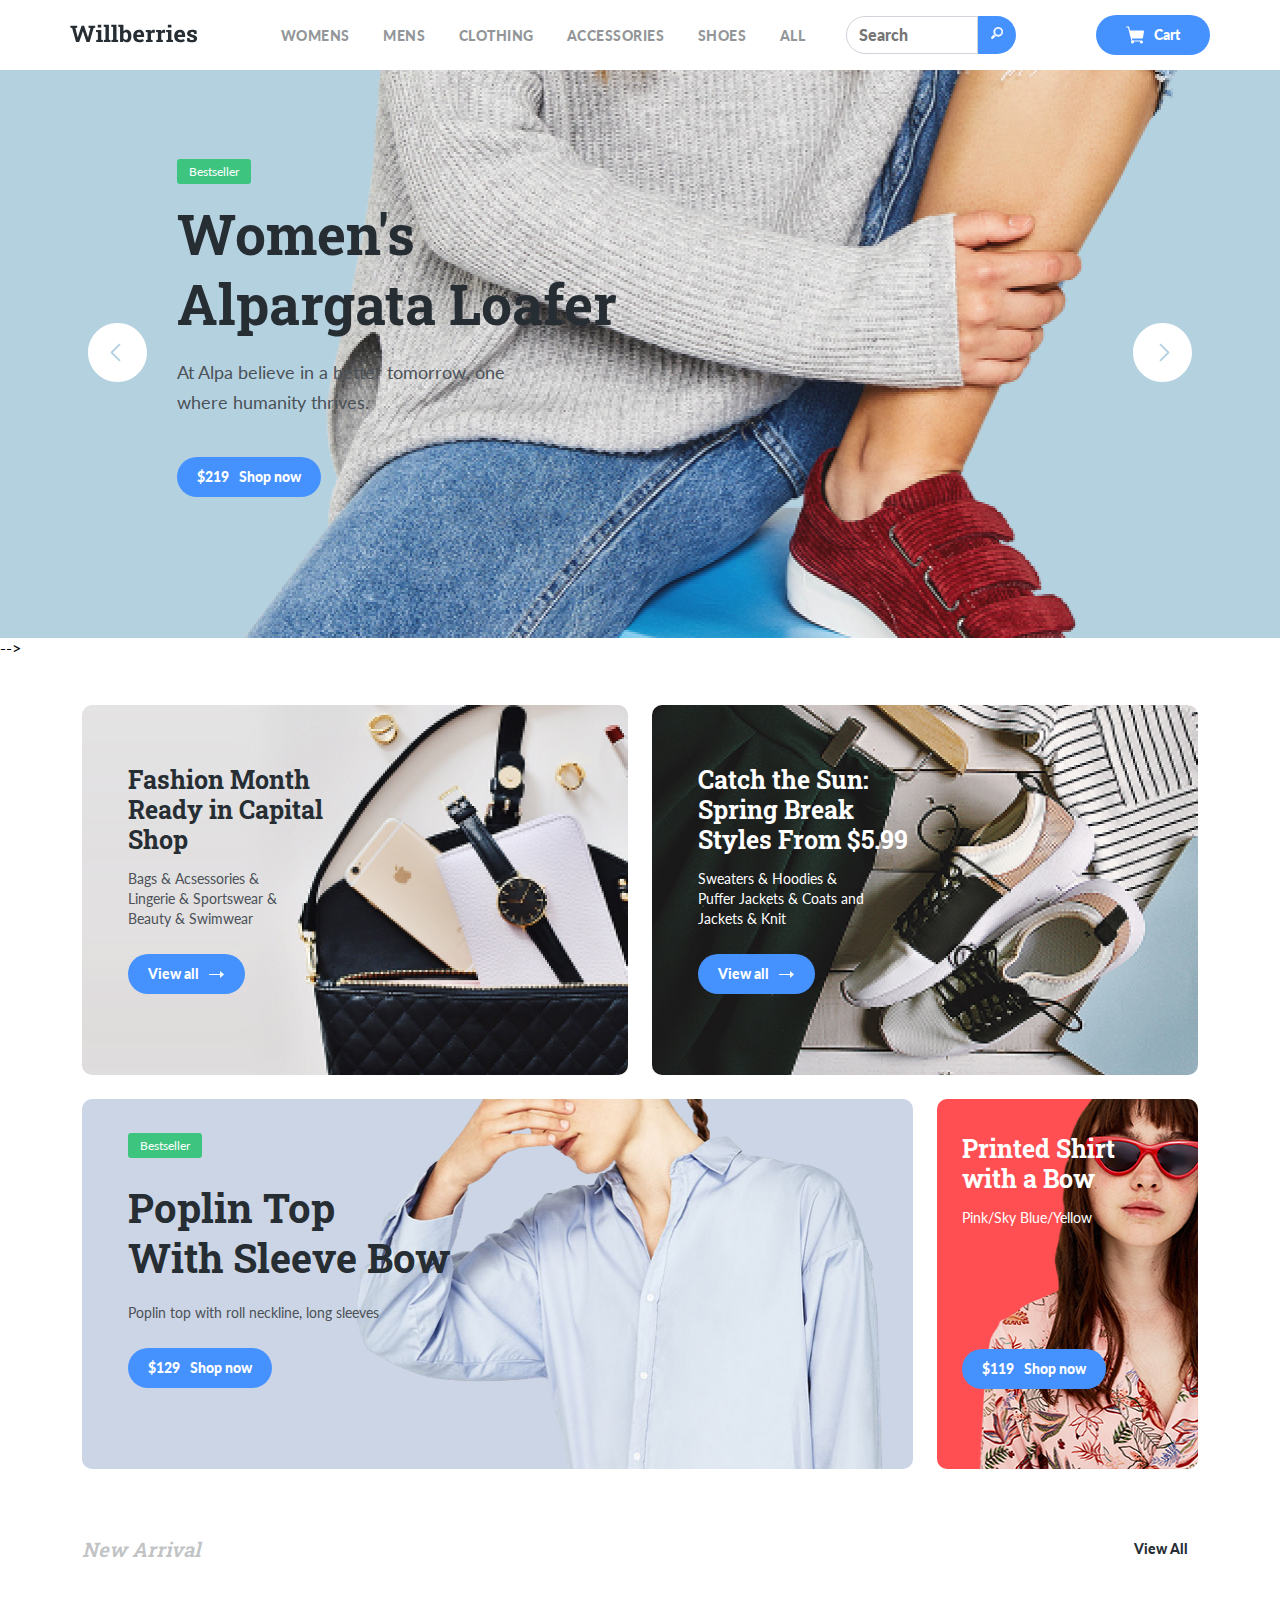
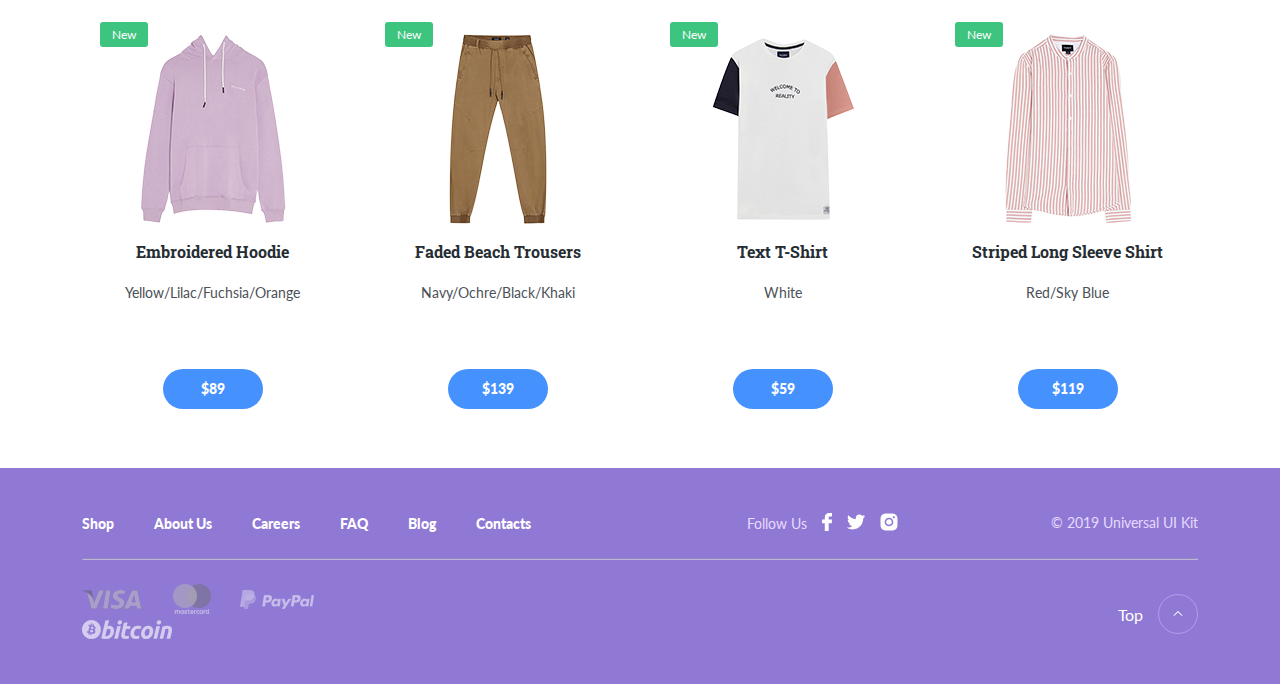
<file: index.html>
<!DOCTYPE html>
<html lang="en">

<head>
	<meta charset="UTF-8">
	<meta name="viewport" content="width=device-width, initial-scale=1.0">
	<title>Willberries</title>
	<link rel="preconnect" href="https://fonts.gstatic.com">
	<link rel="apple-touch-icon" sizes="180x180" href="favicon/apple-touch-icon.png">
	<link rel="icon" type="image/png" sizes="32x32" href="favicon/favicon-32x32.png">
	<link rel="icon" type="image/png" sizes="16x16" href="favicon/favicon-16x16.png">
	<link rel="mask-icon" href="favicon/safari-pinned-tab.svg" color="#5bbad5">
	<meta name="msapplication-TileColor" content="#da532c">
	<meta name="theme-color" content="#ffffff">
	<link href="https://fonts.googleapis.com/css2?family=Lato:wght@400;900&display=swap" rel="stylesheet">
	<link href="https://fonts.googleapis.com/css2?family=Roboto+Slab:wght@700&display=swap" rel="stylesheet">
	<link rel="stylesheet" href="css/bootstrap-grid.min.css">
	<link rel="stylesheet" href="css/swiper-bundle.min.css" />
	<link rel="stylesheet" href="css/style.css">
	<script src="js/swiper-bundle.min.js" defer></script>
	<script src="js/swiper.js" defer></script>
	<script src="js/cart.js" defer></script>
	<script src="js/search.js" defer></script>
	<script src="js/getGoods.js" defer></script>
	
</head>
<!-- class="show-goods" -->

<body id="body">
	<header class="container header px-4 px-md-0">
		<div class="row justify-content-between align-items-center">
			<div class="col-lg-2 col-6">
				<a href="index.html" class="logo-link">
					<img width="128" src="img/logo.svg" alt="logo: Willberries" class="logo-image">
				</a>
			</div>
			<div class="col-lg-6 d-none d-lg-block">
				<nav>
					<ul class="navigation d-flex justify-content-around">
						<li class="navigation-item">
							<a href="#" class="navigation-link" data-field="gender">Womens</a>
						</li>
						<li class="navigation-item">
							<a href="#" class="navigation-link" data-field="gender">Mens</a>
						</li>
						<li class="navigation-item">
							<a href="#" class="navigation-link" data-field="category">Clothing</a>
						</li>
						<li class="navigation-item">
							<a href="#" class="navigation-link" data-field="category">Accessories</a>
						</li>
						<li class="navigation-item">
							<a href="#" class="navigation-link" data-field="category">Shoes</a>
						</li>
						<li class="navigation-item">
							<a href="#" class="navigation-link">All</a>
						</li>

					</ul>
				</nav>
			</div>
			<div class="col-lg-2 d-none d-lg-block">
				<div class="form-control search-block">
					<input type="text" class="form-control" placeholder="Search" aria-label="Recipient's username"
						aria-describedby="button-addon2">
					<button class="btn btn-outline-secondary" type="button" id="button-addon2">
						<img src="img/search.png" alt="search">
					</button>
				</div>
			</div>
			<div class="col-lg-2 col-6 d-flex justify-content-end">
				<button class="button button-cart">
					<img class="button-icon" src="img/cart.svg" alt="icon: cart">
					<span class="button-text">Cart</span>
					<span class="button-text cart-count"></span>
				</button>
			</div>
		</div>
		<!-- /.row -->
	</header>
	<section class="slider swiper-container">
		<div class="swiper-wrapper">
			<section class="slide slide-1 swiper-slide">
				<div class="container">
					<div class="row">
						<div class="col-lg-4 col-10 offset-lg-1">
							<span class="label">Bestseller</span>
							<h2 class="slide-title">Women's Alpargata Loafer</h2>
							<p class="slide-description">At Alpa believe in a better tomorrow, one where humanity thrives.
							</p>
							<button class="button add-to-cart" data-id="003">
								<span class="button-price">$219</span>
								<span class="button-text">Shop now</span>
							</button>
						</div>
					</div>
				</div>
			</section>
			<section class="slide slide-2 swiper-slide">
				<div class="container">
					<div class="row">
						<div class="col-lg-4 col-10 offset-lg-1">
							<span class="label">New</span>
							<h2 class="slide-title">Basic jeans</h2>
							<p class="slide-description">Women’s basic jeans. Available in several colours. Free shipping to stores.</p>
							<button class="button add-to-cart" data-id="004">
								<span class="button-price">$119</span>
								<span class="button-text">Shop now</span>
							</button>
						</div>
					</div>
				</div>
			</section>
			<section class="slide slide-3 swiper-slide">
				<div class="container">
					<div class="row">
						<div class="col-lg-4 col-10 offset-lg-1">
							<span class="label">Bestseller</span>
							<h2 class="slide-title">Sweater Choker Neck</h2>
							<p class="slide-description">Women’s pearl basic knit sweater with a round neck. Available in
								several colours. Free shipping to stores.</p>
							<button class="button add-to-cart" data-id="005">
								<span class="button-price">$319</span>
								<span class="button-text">Shop now</span>
							</button>
						</div>
					</div>
				</div>
			</section>
		</div>
		<div class="slider-nav">
			<div class="container">
				<div class="row justify-content-between">
					<div class="col-1">
						<button class="slider-button slider-button-prev">
							<img src="img/arrow-prev.svg" alt="icon: arrow-prev">
						</button>
					</div>
					<div class="col-1">
						<button class="slider-button slider-button-next">
							<img src="img/arrow-next.svg" alt="icon: arrow-prev">
						</button>
					</div>
				</div>
			</div>
		</div>
	</section> -->
	<!-- /.slider -->
	<section class="special-offers container pt-5 pb-4">
		<div class="row mb-4">
			<div class="col-xl-6">
				<div class="card card-1 mb-4">
					<h3 class="card-title">Fashion Month Ready in Capital Shop</h3>
					<p class="card-text">Bags & Acsessories & Lingerie & Sportswear & Beauty & Swimwear</p>
					<button class="button">
						<span class="button-text">View all</span>
						<img src="img/arrow.svg" alt="icon: arrow" class="button-icon">
					</button>
				</div>
			</div>
			<div class="col-xl-6">
				<div class="card card-2 mb-4">
					<h3 class="card-title text-light">Catch the Sun: Spring Break Styles From $5.99</h3>
					<p class="card-text text-light">Sweaters & Hoodies & Puffer Jackets & Coats and Jackets & Knit</p>
					<button class="button">
						<span class="button-text">View all</span>
						<img src="img/arrow.svg" alt="icon: arrow" class="button-icon">
					</button>
				</div>
				<!-- /.card -->
			</div>
			<!-- /.col-6 -->
			<div class="col-xl-9 col-lg-6 mb-4">
				<div class="card card-3">
					<span class="label">Bestseller</span>
					<h3 class="card-title large">Poplin Top <br>With Sleeve Bow</h3>
					<p class="card-text large">Poplin top with roll neckline, long sleeves</p>
					<button class="button add-to-cart" data-id="002">
						<span class="button-price">$129</span>
						<span class="button-text">Shop now</span>
					</button>
				</div>
				<!-- /.card -->
			</div>
			<!-- /.col-9 -->
			<div class="col-xl-3 col-lg-6">
				<div class="card card-4">
					<h3 class="card-title text-light mw-160">Printed Shirt with a Bow</h3>
					<p class="card-text text-light">Pink/Sky Blue/Yellow</p>
					<button class="button add-to-cart button-four" data-id="009">
						<span class="button-price">$119</span>
						<span class="button-text">Shop now</span>
					</button>
				</div>
				<!-- /.card -->
			</div>
			<!-- /.col-3 -->
		</div>
		<!-- /.row -->
		<div class="row align-items-center mb-4">
			<div class="col-9">
				<h2 class="section-title">New Arrival</h2>
			</div>
			<!-- /.col-9 -->
			<div class="col-3 d-flex justify-content-end">
				<a href="#" class="more">View All</a>
			</div>
			<!-- /.col-3 -->
		</div>
		<!-- /.row -->
		<div class="short-goods row">
			<div class="col-lg-3 col-sm-6">
				<div class="goods-card">
					<span class="label">New</span>
					<!-- /.label --><img src="img/image-119.jpg" alt="image: Hoodie" class="goods-image">
					<h3 class="goods-title">Embroidered Hoodie</h3>
					<!-- /.goods-title -->
					<p class="goods-description">Yellow/Lilac/Fuchsia/Orange</p>
					<!-- /.goods-description -->
					<!-- /.goods-price -->
					<button class="button goods-card-btn add-to-cart" data-id="012">
						<span class="button-price">$89</span>
					</button>
				</div>
				<!-- /.goods-card -->
			</div>
			<!-- /.col-3 -->
			<div class="col-lg-3 col-sm-6">
				<div class="goods-card">
					<span class="label">New</span>
					<!-- /.label --><img src="img/image-120.jpg" alt="image: Faded Beach Trousers" class="goods-image">
					<h3 class="goods-title">Faded Beach Trousers</h3>
					<!-- /.goods-title -->
					<p class="goods-description">Navy/Ochre/Black/Khaki</p>
					<!-- /.goods-description -->
					<button class="button goods-card-btn add-to-cart" data-id="011">
						<span class="button-price">$139</span>
					</button>
					<!-- /.goods-price -->
				</div>
				<!-- /.goods-card -->
			</div>
			<!-- /.col-3 -->
			<div class="col-lg-3 col-sm-6">
				<div class="goods-card">
					<span class="label">New</span>
					<!-- /.label --><img src="img/image-121.jpg" alt="image: Text T-Shirt" class="goods-image">
					<h3 class="goods-title">Text T-Shirt</h3>
					<!-- /.goods-title -->
					<p class="goods-description">White</p>
					<!-- /.goods-description -->
					<button class="button goods-card-btn add-to-cart" data-id="010">
						<span class="button-price">$59</span>
					</button>
					<!-- /.goods-price -->
				</div>
				<!-- /.goods-card -->
			</div>
			<!-- /.col-3 -->
			<div class="col-lg-3 col-sm-6">
				<div class="goods-card">
					<span class="label">New</span>
					<!-- /.label --><img src="img/image-122.jpg" alt="image: Striped Long Sleeve Shirt"
						class="goods-image">
					<h3 class="goods-title">Striped Long Sleeve Shirt</h3>
					<!-- /.goods-title -->
					<p class="goods-description">Red/Sky Blue</p>
					<!-- /.goods-description -->
					<button class="button goods-card-btn add-to-cart" data-id="001">
						<span class="button-price">$119</span>
					</button>
					<!-- /.goods-price -->
				</div>
				<!-- /.goods-card -->
			</div>
			<!-- /.col-3 -->
		</div>
		<!-- /.row -->
	</section>
	<!-- /.container -->
	<section class="long-goods">
		<div class="container">
			<div class="row align-items-center mb-4">
				<div class="col-12">
					<h2 class="section-title">Category</h2>
				</div>
				<!-- /.col-12 -->
			</div>
			<div class="row long-goods-list">
				<div class="col-lg-3 col-sm-6">
					<div class="goods-card">
						<span class="label">New</span>
						<!-- /.label --><img src="img/image-119.jpg" alt="image: Hoodie" class="goods-image">
						<h3 class="goods-title">Embroidered Hoodie</h3>
						<!-- /.goods-title -->
						<p class="goods-description">Yellow/Lilac/Fuchsia/Orange</p>
						<!-- /.goods-description -->
						<!-- /.goods-price -->
						<button class="button goods-card-btn add-to-cart" data-id="007">
							<span class="button-price">$89</span>
						</button>
					</div>
					<!-- /.goods-card -->
				</div>
				<!-- /.col-3 -->
				<div class="col-lg-3 col-sm-6">
					<div class="goods-card">
						<span class="label">New</span>
						<!-- /.label --><img src="img/image-120.jpg" alt="image: Faded Beach Trousers"
							class="goods-image">
						<h3 class="goods-title">Faded Beach Trousers</h3>
						<!-- /.goods-title -->
						<p class="goods-description">Navy/Ochre/Black/Khaki</p>
						<!-- /.goods-description -->
						<button class="button goods-card-btn add-to-cart" data-id="007">
							<span class="button-price">$139</span>
						</button>
						<!-- /.goods-price -->
					</div>
					<!-- /.goods-card -->
				</div>
				<!-- /.col-3 -->
				<div class="col-lg-3 col-sm-6">
					<div class="goods-card">
						<span class="label">New</span>
						<!-- /.label --><img src="img/image-121.jpg" alt="image: Text T-Shirt" class="goods-image">
						<h3 class="goods-title">Text T-Shirt</h3>
						<!-- /.goods-title -->
						<p class="goods-description">White</p>
						<!-- /.goods-description -->
						<button class="button goods-card-btn add-to-cart" data-id="007">
							<span class="button-price">$59</span>
						</button>
						<!-- /.goods-price -->
					</div>
					<!-- /.goods-card -->
				</div>
				<!-- /.col-3 -->
				<div class="col-lg-3 col-sm-6">
					<div class="goods-card">
						<span class="label">New</span>
						<!-- /.label --><img src="img/image-122.jpg" alt="image: Striped Long Sleeve Shirt"
							class="goods-image">
						<h3 class="goods-title">Striped Long Sleeve Shirt</h3>
						<!-- /.goods-title -->
						<p class="goods-description">Red/Sky Blue</p>
						<!-- /.goods-description -->
						<button class="button goods-card-btn add-to-cart" data-id="001">
							<span class="button-price">$119</span>
						</button>
						<!-- /.goods-price -->
					</div>
					<!-- /.goods-card -->
				</div>
				<!-- /.col-3 -->
				<div class="col-lg-3 col-sm-6">
					<div class="goods-card">
						<span class="label">New</span>
						<!-- /.label --><img src="img/image-119.jpg" alt="image: Hoodie" class="goods-image">
						<h3 class="goods-title">Embroidered Hoodie</h3>
						<!-- /.goods-title -->
						<p class="goods-description">Yellow/Lilac/Fuchsia/Orange</p>
						<!-- /.goods-description -->
						<!-- /.goods-price -->
						<button class="button goods-card-btn add-to-cart" data-id="007">
							<span class="button-price">$89</span>
						</button>
					</div>
					<!-- /.goods-card -->
				</div>
				<!-- /.col-3 -->
				<div class="col-lg-3 col-sm-6">
					<div class="goods-card">
						<span class="label">New</span>
						<!-- /.label --><img src="img/image-120.jpg" alt="image: Faded Beach Trousers"
							class="goods-image">
						<h3 class="goods-title">Faded Beach Trousers</h3>
						<!-- /.goods-title -->
						<p class="goods-description">Navy/Ochre/Black/Khaki</p>
						<!-- /.goods-description -->
						<button class="button goods-card-btn add-to-cart" data-id="007">
							<span class="button-price">$139</span>
						</button>
						<!-- /.goods-price -->
					</div>
					<!-- /.goods-card -->
				</div>
				<!-- /.col-3 -->
				<div class="col-lg-3 col-sm-6">
					<div class="goods-card">
						<span class="label">New</span>
						<!-- /.label --><img src="img/image-121.jpg" alt="image: Text T-Shirt" class="goods-image">
						<h3 class="goods-title">Text T-Shirt</h3>
						<!-- /.goods-title -->
						<p class="goods-description">White</p>
						<!-- /.goods-description -->
						<button class="button goods-card-btn add-to-cart" data-id="007">
							<span class="button-price">$59</span>
						</button>
						<!-- /.goods-price -->
					</div>
					<!-- /.goods-card -->
				</div>
				<!-- /.col-3 -->
				<div class="col-lg-3 col-sm-6">
					<div class="goods-card">
						<span class="label">New</span>
						<!-- /.label --><img src="img/image-122.jpg" alt="image: Striped Long Sleeve Shirt"
							class="goods-image">
						<h3 class="goods-title">Striped Long Sleeve Shirt</h3>
						<!-- /.goods-title -->
						<p class="goods-description">Red/Sky Blue</p>
						<!-- /.goods-description -->
						<button class="button goods-card-btn add-to-cart" data-id="001">
							<span class="button-price">$119</span>
						</button>
						<!-- /.goods-price -->
					</div>
					<!-- /.goods-card -->
				</div>
				<!-- /.col-3 -->
				<div class="col-lg-3 col-sm-6">
					<div class="goods-card">
						<span class="label">New</span>
						<!-- /.label --><img src="img/image-119.jpg" alt="image: Hoodie" class="goods-image">
						<h3 class="goods-title">Embroidered Hoodie</h3>
						<!-- /.goods-title -->
						<p class="goods-description">Yellow/Lilac/Fuchsia/Orange</p>
						<!-- /.goods-description -->
						<!-- /.goods-price -->
						<button class="button goods-card-btn add-to-cart" data-id="007">
							<span class="button-price">$89</span>
						</button>
					</div>
					<!-- /.goods-card -->
				</div>
				<!-- /.col-3 -->
				<div class="col-lg-3 col-sm-6">
					<div class="goods-card">
						<span class="label">New</span>
						<!-- /.label --><img src="img/image-120.jpg" alt="image: Faded Beach Trousers"
							class="goods-image">
						<h3 class="goods-title">Faded Beach Trousers</h3>
						<!-- /.goods-title -->
						<p class="goods-description">Navy/Ochre/Black/Khaki</p>
						<!-- /.goods-description -->
						<button class="button goods-card-btn add-to-cart" data-id="007">
							<span class="button-price">$139</span>
						</button>
						<!-- /.goods-price -->
					</div>
					<!-- /.goods-card -->
				</div>
				<!-- /.col-3 -->
				<div class="col-lg-3 col-sm-6">
					<div class="goods-card">
						<span class="label">New</span>
						<!-- /.label --><img src="img/image-121.jpg" alt="image: Text T-Shirt" class="goods-image">
						<h3 class="goods-title">Text T-Shirt</h3>
						<!-- /.goods-title -->
						<p class="goods-description">White</p>
						<!-- /.goods-description -->
						<button class="button goods-card-btn add-to-cart" data-id="007">
							<span class="button-price">$59</span>
						</button>
						<!-- /.goods-price -->
					</div>
					<!-- /.goods-card -->
				</div>
				<!-- /.col-3 -->
				<div class="col-lg-3 col-sm-6">
					<div class="goods-card">
						<span class="label">New</span>
						<!-- /.label --><img src="img/image-122.jpg" alt="image: Striped Long Sleeve Shirt"
							class="goods-image">
						<h3 class="goods-title">Striped Long Sleeve Shirt</h3>
						<!-- /.goods-title -->
						<p class="goods-description">Red/Sky Blue</p>
						<!-- /.goods-description -->
						<button class="button goods-card-btn add-to-cart" data-id="001">
							<span class="button-price">$119</span>
						</button>
						<!-- /.goods-price -->
					</div>
					<!-- /.goods-card -->
				</div>
				<!-- /.col-3 -->
			</div>
		</div>

	</section>
	<footer class="footer">
		<div class="container">
			<div class="row">
				<div class="col-xl-7 mb-4 mb-xl-0">
					<nav>
						<ul class="footer-menu d-sm-flex">
							<li class="footer-menu-item"><a href="#" class="footer-menu-link">Shop</a></li>
							<li class="footer-menu-item"><a href="#" class="footer-menu-link">About Us</a></li>
							<li class="footer-menu-item"><a href="#" class="footer-menu-link">Careers</a></li>
							<li class="footer-menu-item"><a href="#" class="footer-menu-link">FAQ </a></li>
							<li class="footer-menu-item"><a href="#" class="footer-menu-link">Blog</a></li>
							<li class="footer-menu-item"><a href="#" class="footer-menu-link">Contacts</a></li>
						</ul>
					</nav>
				</div>
				<!-- /.col-7 -->
				<div class="col-lg-3 d-flex align-items-center">
					<span class="footer-text">Follow Us</span>
					<span class="footer-social d-inline-flex align-items-center">
						<a href="#" class="social-link">
							<img src="img/Facebook.svg" alt="Facebook">
						</a>
						<a href="#" class="social-link">
							<img src="img/Twitter.svg" alt="Twitter">
						</a>
						<a href="#" class="social-link">
							<img src="img/Instagram.svg" alt="Instagram">
						</a>
					</span>
				</div>
				<!-- /.col-3 -->
				<div class="col-xl-2 col-lg-3 d-flex justify-content-lg-end mt-4 mt-lg-0">
					<span class="footer-text">© 2019 Universal UI Kit</span>
				</div>
				<!-- /.col-2 -->
			</div>
			<!-- /.row -->
			<hr class="footer-line mt-4 mb-4">
			<div class="row justify-content-between">
				<div class="col-lg-4 col-sm-9">
					<img class="payment-logo" src="img/visa.png" alt="visa logo">
					<img class="payment-logo" src="img/master-card.png" alt="master card logo">
					<img class="payment-logo" src="img/paypal.png" alt="paypal logo ">
					<img class="payment-logo" src="img/bitcoin.png" alt="bitcoin logo">
				</div>
				<!-- /.col-4 -->
				<div class="col-lg-2 col-sm-1 d-flex justify-content-end">
					<a href="#body" class="scroll-link top-link d-flex align-items-center">
						<span class="top-link-text">Top</span>
						<img src="img/top.svg" alt="icon: arrow top">
					</a>
				</div>
				<!-- /.col-2 -->
			</div>
			<!-- /.row -->
		</div>
		<!-- /.container -->
	</footer>
	<div class="overlay" id="modal-cart">
		<div class="modal">
			<header class="modal-header">
				<h2 class="modal-title">Cart</h2>
				<button class="modal-close">x</button>
			</header>
			<table class="cart-table">
				<colgroup>
					<col class="col-goods">
					<col class="col-price">
					<col class="col-minus">
					<col class="col-qty">
					<col class="col-plus">
					<col class="col-total-price">
					<col class="col-delete">
				</colgroup>
				<thead>
					<tr>
						<th>Good(s)</th>
						<th>Price</th>
						<th colspan="3">Qty.</th>
						<th colspan="2">Total</th>
					</tr>
				</thead>
				<tbody class="cart-table__goods">
					<tr>
						<td>name</td>
						<td>price$</td>
						<td><button class="cart-btn-minus"">-</button></td>
						<td>2</td>
						<td><button class=" cart-btn-plus"">+</button></td>
						<td>10$</td>
						<td><button class="cart-btn-delete"">x</button></td>
					</tr>
				</tbody>
				<tfoot>
					<tr>
						<th colspan=" 5">Total:</th>
						<th class="card-table__total" colspan="2">10000$</th>
					</tr>

					</tfoot>
			</table>
			<form class="modal-form" action="">
				<div class="input-wrapper">
					<input class="modal-input" type="text" placeholder="name" name="nameCustomer">
					<span class="customer-error" > </span>
				</div>
				<div class="input-wrapper">
					<input class="modal-input" type="text" placeholder="phone" name="phoneCustomer">
					<span class="customer-error""> </span>
				</div>
			
				<button class="button cart-buy" type="submit">
					<span class="button-text">Checkout</span>
				</button>
			</form>
		</div>
	</div>
	<div class="overlay modal-order-success">
		<div class="modal">
			<header class="modal-header-order">
				<h3 class="modal-title-order">
					Your order has been sent successfully.<br> Thank you for your order!
				</h3>
			</header>
	
			<button class="button cart-buy">
				<span class="button-text">ok</span>
			</button>
		</div>
	</div>
</body>
</html>
</file>
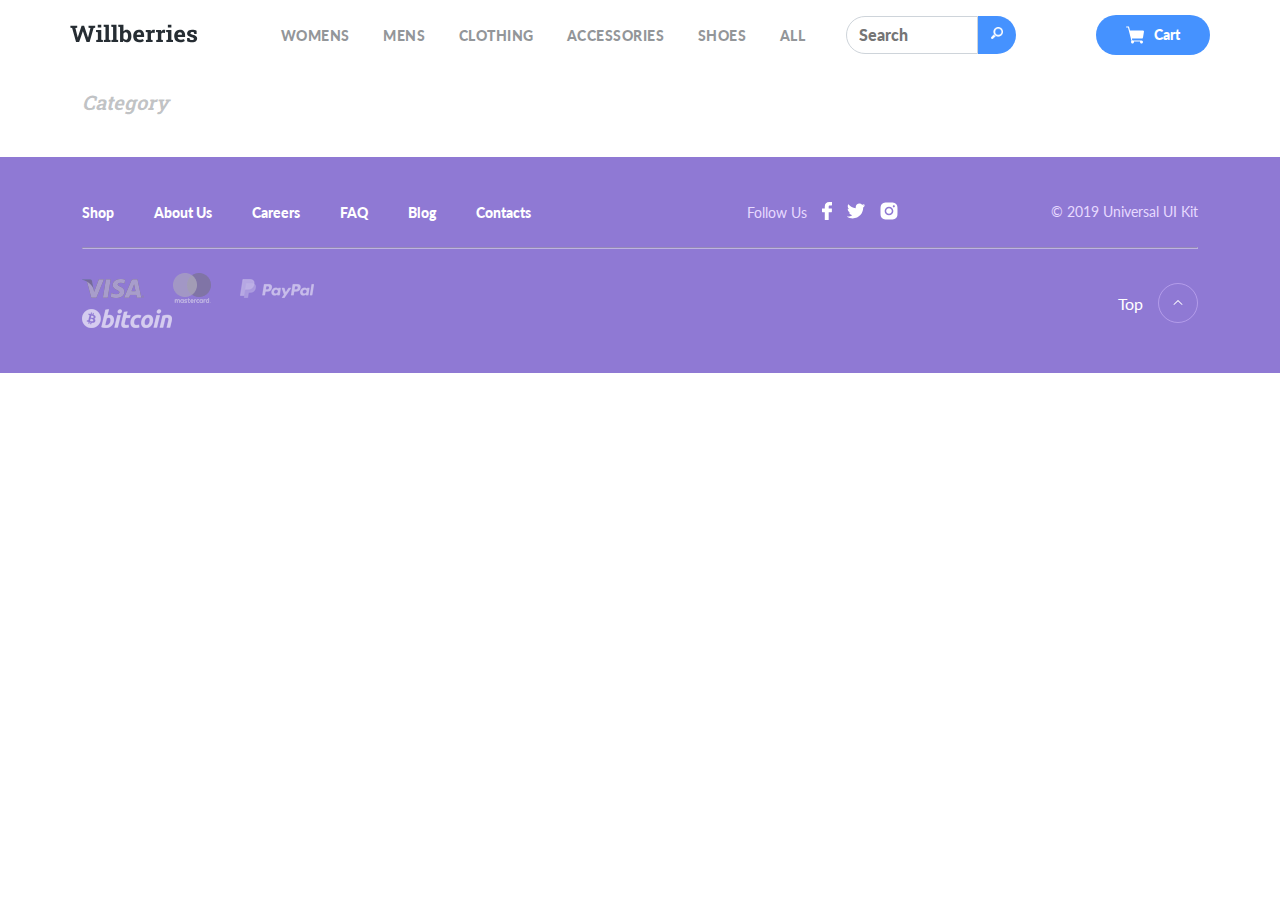
<file: goods.html>
<!DOCTYPE html>
<html lang="en">

<head>
	<meta charset="UTF-8">
	<meta name="viewport" content="width=device-width, initial-scale=1.0">
	<title>Willberries</title>
	<link rel="preconnect" href="https://fonts.gstatic.com">
	<link rel="apple-touch-icon" sizes="180x180" href="favicon/apple-touch-icon.png">
	<link rel="icon" type="image/png" sizes="32x32" href="favicon/favicon-32x32.png">
	<link rel="icon" type="image/png" sizes="16x16" href="favicon/favicon-16x16.png">
	<link rel="mask-icon" href="favicon/safari-pinned-tab.svg" color="#5bbad5">
	<meta name="msapplication-TileColor" content="#da532c">
	<meta name="theme-color" content="#ffffff">
	<link href="https://fonts.googleapis.com/css2?family=Lato:wght@400;900&display=swap" rel="stylesheet">
	<link href="https://fonts.googleapis.com/css2?family=Roboto+Slab:wght@700&display=swap" rel="stylesheet">
	<link rel="stylesheet" href="css/bootstrap-grid.min.css">
	<!-- <link rel="stylesheet" href="css/swiper-bundle.min.css" /> -->
	<link rel="stylesheet" href="css/style.css">
	<script src="js/cart.js" defer></script>
	<script src="js/search.js" defer></script>
	<script src="js/getGoods.js" defer></script>
</head>
<!-- class="show-goods" -->

<body id="body">
	<header class="container header px-4 px-md-0">
		<div class="row justify-content-between align-items-center">
			<div class="col-lg-2 col-6">
				<a href="index.html" class="logo-link">
					<img width="128" src="img/logo.svg" alt="logo: Willberries" class="logo-image">
				</a>
			</div>
			<div class="col-lg-6 d-none d-lg-block">
				<nav>
					<ul class="navigation d-flex justify-content-around">
						<li class="navigation-item">
							<a href="#" class="navigation-link" data-field="gender">Womens</a>
						</li>
						<li class="navigation-item">
							<a href="#" class="navigation-link" data-field="gender">Mens</a>
						</li>
						<li class="navigation-item">
							<a href="#" class="navigation-link" data-field="category">Clothing</a>
						</li>
						<li class="navigation-item">
							<a href="#" class="navigation-link" data-field="category">Accessories</a>
						</li>
						<li class="navigation-item">
							<a href="#" class="navigation-link" data-field="category">Shoes</a>
						</li>
						<li class="navigation-item">
							<a href="#" class="navigation-link">All</a>
						</li>

					</ul>
				</nav>
			</div>
			
			<div class="col-lg-2 d-none d-lg-block">
				<div class="form-control search-block">
					<input type="text" class="form-control" placeholder="Search" aria-label="Recipient's username"
						aria-describedby="button-addon2">
					<button class="btn btn-outline-secondary" type="button" id="button-addon2">
						<img src="img/search.png" alt="search">
					</button>
				</div>
			</div>
			<div class="col-lg-2 col-6 d-flex justify-content-end">
				<button class="button button-cart">
					<img class="button-icon" src="img/cart.svg" alt="icon: cart">
					<span class="button-text">Cart</span>
					<span class="button-text cart-count"></span>
				</button>
			</div>
		</div>
		<!-- /.row -->
	</header>

	<section class="long-goods d-block">
		<div class="container">
			<div class="row align-items-center mb-4">
				<div class="col-12">
					<h2 class="section-title">Category</h2>
				</div>
			</div>
			<div class="row long-goods-list">
				<!-- <div class="col-lg-3 col-sm-6">
					<div class="goods-card">
						<span class="label">New</span>
						<img src="img/image-119.jpg" alt="image: Hoodie" class="goods-image">
						<h3 class="goods-title">Embroidered Hoodie</h3>
						
						<p class="goods-description">Yellow/Lilac/Fuchsia/Orange</p>
					
						
						<button class="button goods-card-btn add-to-cart" data-id="007">
							<span class="button-price">$89</span>
						</button>
					</div>
				
				</div>

				<div class="col-lg-3 col-sm-6">
					<div class="goods-card">
						<span class="label">New</span>
						 <img src="img/image-120.jpg" alt="image: Faded Beach Trousers"
							class="goods-image">
						<h3 class="goods-title">Faded Beach Trousers</h3>
						 
						<p class="goods-description">Navy/Ochre/Black/Khaki</p>
					 
						<button class="button goods-card-btn add-to-cart" data-id="007">
							<span class="button-price">$139</span>
						</button>
						
					</div>
					
				</div>
			
				<div class="col-lg-3 col-sm-6">
					<div class="goods-card">
						<span class="label">New</span>
						<img src="img/image-121.jpg" alt="image: Text T-Shirt" class="goods-image">
						<h3 class="goods-title">Text T-Shirt</h3>
						
						<p class="goods-description">White</p>
					
						<button class="button goods-card-btn add-to-cart" data-id="007">
							<span class="button-price">$59</span>
						</button>
						
					</div>
					
				</div>
			
				<div class="col-lg-3 col-sm-6">
					<div class="goods-card">
						<span class="label">New</span>
						<img src="img/image-122.jpg" alt="image: Striped Long Sleeve Shirt"
							class="goods-image">
						<h3 class="goods-title">Striped Long Sleeve Shirt</h3>
						
						<p class="goods-description">Red/Sky Blue</p>
					
						<button class="button goods-card-btn add-to-cart" data-id="001">
							<span class="button-price">$119</span>
						</button>
						
					</div>
					
				</div>
			
				<div class="col-lg-3 col-sm-6">
					<div class="goods-card">
						<span class="label">New</span>
						<img src="img/image-119.jpg" alt="image: Hoodie" class="goods-image">
						<h3 class="goods-title">Embroidered Hoodie</h3>
						
						<p class="goods-description">Yellow/Lilac/Fuchsia/Orange</p>
					
						
						<button class="button goods-card-btn add-to-cart" data-id="007">
							<span class="button-price">$89</span>
						</button>
					</div>
					
				</div>
			
				<div class="col-lg-3 col-sm-6">
					<div class="goods-card">
						<span class="label">New</span>
						<img src="img/image-120.jpg" alt="image: Faded Beach Trousers"
							class="goods-image">
						<h3 class="goods-title">Faded Beach Trousers</h3>
						
						<p class="goods-description">Navy/Ochre/Black/Khaki</p>
					
						<button class="button goods-card-btn add-to-cart" data-id="007">
							<span class="button-price">$139</span>
						</button>
						
					</div>
					
				</div>
			
				<div class="col-lg-3 col-sm-6">
					<div class="goods-card">
						<span class="label">New</span>
						<img src="img/image-121.jpg" alt="image: Text T-Shirt" class="goods-image">
						<h3 class="goods-title">Text T-Shirt</h3>
						
						<p class="goods-description">White</p>
					
						<button class="button goods-card-btn add-to-cart" data-id="007">
							<span class="button-price">$59</span>
						</button>
						
					</div>
					
				</div>
			
				<div class="col-lg-3 col-sm-6">
					<div class="goods-card">
						<span class="label">New</span>
						<img src="img/image-122.jpg" alt="image: Striped Long Sleeve Shirt"
							class="goods-image">
						<h3 class="goods-title">Striped Long Sleeve Shirt</h3>
						
						<p class="goods-description">Red/Sky Blue</p>
					
						<button class="button goods-card-btn add-to-cart" data-id="001">
							<span class="button-price">$119</span>
						</button>
						
					</div>
					
				</div>
			
				<div class="col-lg-3 col-sm-6">
					<div class="goods-card">
						<span class="label">New</span>
						<img src="img/image-119.jpg" alt="image: Hoodie" class="goods-image">
						<h3 class="goods-title">Embroidered Hoodie</h3>
						
						<p class="goods-description">Yellow/Lilac/Fuchsia/Orange</p>
					
						
						<button class="button goods-card-btn add-to-cart" data-id="007">
							<span class="button-price">$89</span>
						</button>
					</div>
					
				</div>
			
				<div class="col-lg-3 col-sm-6">
					<div class="goods-card">
						<span class="label">New</span>
						<img src="img/image-120.jpg" alt="image: Faded Beach Trousers"
							class="goods-image">
						<h3 class="goods-title">Faded Beach Trousers</h3>
						
						<p class="goods-description">Navy/Ochre/Black/Khaki</p>
					
						<button class="button goods-card-btn add-to-cart" data-id="007">
							<span class="button-price">$139</span>
						</button>
						
					</div>
					
				</div>
			
				<div class="col-lg-3 col-sm-6">
					<div class="goods-card">
						<span class="label">New</span>
						<img src="img/image-121.jpg" alt="image: Text T-Shirt" class="goods-image">
						<h3 class="goods-title">Text T-Shirt</h3>
						
						<p class="goods-description">White</p>
					
						<button class="button goods-card-btn add-to-cart" data-id="007">
							<span class="button-price">$59</span>
						</button>
						
					</div>
					
				</div>
			
				<div class="col-lg-3 col-sm-6">
					<div class="goods-card">
						<span class="label">New</span>
						<img src="img/image-122.jpg" alt="image: Striped Long Sleeve Shirt"
							class="goods-image">
						<h3 class="goods-title">Striped Long Sleeve Shirt</h3>
						
						<p class="goods-description">Red/Sky Blue</p>
					
						<button class="button goods-card-btn add-to-cart" data-id="001">
							<span class="button-price">$119</span>
						</button>
						
					</div>
					
				</div>
			
			</div> -->
		</div>

	</section>
	<footer class="footer">
		<div class="container">
			<div class="row">
				<div class="col-xl-7 mb-4 mb-xl-0">
					<nav>
						<ul class="footer-menu d-sm-flex">
							<li class="footer-menu-item"><a href="#" class="footer-menu-link">Shop</a></li>
							<li class="footer-menu-item"><a href="#" class="footer-menu-link">About Us</a></li>
							<li class="footer-menu-item"><a href="#" class="footer-menu-link">Careers</a></li>
							<li class="footer-menu-item"><a href="#" class="footer-menu-link">FAQ </a></li>
							<li class="footer-menu-item"><a href="#" class="footer-menu-link">Blog</a></li>
							<li class="footer-menu-item"><a href="#" class="footer-menu-link">Contacts</a></li>
						</ul>
					</nav>
				</div>
				<!-- /.col-7 -->
				<div class="col-lg-3 d-flex align-items-center">
					<span class="footer-text">Follow Us</span>
					<span class="footer-social d-inline-flex align-items-center">
						<a href="#" class="social-link">
							<img src="img/Facebook.svg" alt="Facebook">
						</a>
						<a href="#" class="social-link">
							<img src="img/Twitter.svg" alt="Twitter">
						</a>
						<a href="#" class="social-link">
							<img src="img/Instagram.svg" alt="Instagram">
						</a>
					</span>
				</div>
			
				<div class="col-xl-2 col-lg-3 d-flex justify-content-lg-end mt-4 mt-lg-0">
					<span class="footer-text">© 2019 Universal UI Kit</span>
				</div>
				<!-- /.col-2 -->
			</div>
			<!-- /.row -->
			<hr class="footer-line mt-4 mb-4">
			<div class="row justify-content-between">
				<div class="col-lg-4 col-sm-9">
					<img class="payment-logo" src="img/visa.png" alt="visa logo">
					<img class="payment-logo" src="img/master-card.png" alt="master card logo">
					<img class="payment-logo" src="img/paypal.png" alt="paypal logo ">
					<img class="payment-logo" src="img/bitcoin.png" alt="bitcoin logo">
				</div>
				<!-- /.col-4 -->
				<div class="col-lg-2 col-sm-1 d-flex justify-content-end">
					<a href="#body" class="scroll-link top-link d-flex align-items-center">
						<span class="top-link-text">Top</span>
						<img src="img/top.svg" alt="icon: arrow top">
					</a>
				</div>
				<!-- /.col-2 -->
			</div>
			<!-- /.row -->
		</div>
		<!-- /.container -->
	</footer>
	<div class="overlay" id="modal-cart">
		<div class="modal">
			<header class="modal-header">
				<h2 class="modal-title">Cart</h2>
				<button class="modal-close">x</button>
			</header>
			<table class="cart-table">
				<colgroup>
					<col class="col-goods">
					<col class="col-price">
					<col class="col-minus">
					<col class="col-qty">
					<col class="col-plus">
					<col class="col-total-price">
					<col class="col-delete">
				</colgroup>
				<thead>
					<tr>
						<th>Good(s)</th>
						<th>Price</th>
						<th colspan="3">Qty.</th>
						<th colspan="2">Total</th>
					</tr>
				</thead>
				<tbody class="cart-table__goods">

				</tbody>
				<tfoot>
					<tr>
						<th colspan="5">Total:</th>
						<th class="card-table__total" colspan="2">10000$</th>
					</tr>

				</tfoot>
			</table>
			<form class="modal-form" action="">
				<div class="input-wrapper">
					<input class="modal-input" type="text" placeholder="name" name="nameCustomer">
					<span class="customer-error"> </span>
				</div>
				<div class="input-wrapper">
					<input class="modal-input" type="text" placeholder="phone" name="phoneCustomer">
					<span class="customer-error"> </span>
				</div>
				
				<button class="button cart-buy" type="submit">
					<span class="button-text">Checkout</span>
				</button>
			</form>	
		</div>
	</div>
	<div class="overlay modal-order-success">
		<div class="modal">
			<header class="modal-header-order">
				<h3 class="modal-title-order"> 
					Your order has been sent successfully.<br> Thank you for your order!
				</h3>
			</header>
			 
			<button class="button cart-buy" >
				<span class="button-text">ok</span>
			</button>
		</div>
	</div>
</body>

</html>
</file>
<file: css/style.css>
* {
    box-sizing: border-box;
}

body {
    margin: 0;
    font-family: 'Lato', sans-serif;
}

img {
    max-width: 100%;
    height: auto;
}

.header {
    padding: 15px 0;
}

.navigation {
    list-style: none;
    padding: 0;
    margin: 0;
}

.navigation-link {
    text-decoration: none;
    text-transform: uppercase;
    color: #939699;
    font-family: 'Lato', sans-serif;
    font-style: normal;
    font-weight: 900;
    font-size: 14px;
    line-height: 20px;
    letter-spacing: 0.5px;
}

button {
    cursor: pointer;
}

.button {
    padding: 10px 20px;
    background: #4592FF;
    border-radius: 20px;
    border: none;
    color: #fff;
    font-family: 'Lato',
        sans-serif;
    font-style: normal;
    font-weight: 900;
    font-size: 14px;
    line-height: 20px;
    display: flex;
    align-items: center;
}

.button-icon,
.button-price {
    margin-right: 10px;

}

.button-icon {
    margin-left: 10px;
}

.button-icon:last-child {
    margin-right: 0;

}

.cart-count {
    margin-left: 10px;
}

.show-goods .slider,
.show-goods .special-offers {
    display: none;
}

.long-goods {
    display: none;
}

.show-goods .long-goods {
    display: block;
}

.slide {
    padding-top: 90px;
    padding-bottom: 110px;
    min-height: 568px;
}

.slide-1 {
    background: #B4D1E0 url('../img/slide-image-1.png') no-repeat top right 30%;
}

.slide-2 {
    background: #b9e0b4 url('../img/slide-image-1.png') no-repeat top right 30%;
}
.slide-3 {
    background: #e0b4ba url('../img/slide-image-1.png') no-repeat top right 30%;
}

.label {
    background-color: #3DC47E;
    border-radius: 3px;
    padding: 5px 12px;
    color: #fff;
    font-size: 12px;
    line-height: 15px;
}

.slide-title {
    color: #262D33;
    font-size: 55px;
    line-height: 70px;
    font-family: 'Roboto Slab',
        serif;
    margin-top: 20px;
    margin-bottom: 15px;
}

.slide-description {
    font-size: 18px;
    line-height: 30px;
    color: #4B5157;
    max-width: 335px;
    margin-bottom: 40px;
}

.slider {
    position: relative;
}

.slider-nav {
    position: absolute;
    top: 50%;
    width: 100%;
    transform: translateY(-50%);
    z-index: 9;
}

.slider-button {
    background-color: transparent;
    border: none;
    cursor: pointer;
}

.card {
    min-height: 370px;
    border-radius: 10px;
    padding-top: 60px;
    padding-left: 46px;
    padding-right: 46px;
    padding-bottom: 80px;
}

.card-1 {
    background: #E3E2E3 url('../img/card-image-1.jpg') no-repeat top right;
    background-size: cover;
}

.card-2 {
    background: #000 url('../img/card-image-2.jpg') no-repeat top right;
    background-size: cover;
}

.card-3 {
    padding-top: 35px;
    background: #CCD5E6 url('../img/card-image-3.png') no-repeat top right 10%;
    background-size: contain;
}

.card-4 {
    display: flex;
    flex-direction: column;
    align-items: flex-start;
    padding-top: 35px;
    padding-left: 25px;
    background: #FF4F52 url('../img/card-image-4.png') no-repeat top right;
    background-size: contain;
}

.goods-card-btn {
    display: block;
    width: 100px;
    margin: auto auto 0;
}

.goods-card-btn .button-price {
    margin: 0;
}

.card-title {
    color: #262D33;
    font-size: 25px;
    line-height: 30px;
    font-family: 'Roboto Slab',
        serif;
    max-width: 222px;
    margin: 0;
}

.card-title.large {
    max-width: 420px;
    font-size: 40px;
    line-height: 50px;
    margin-top: 30px;
    margin-bottom: 20px;
}

.card-text {
    max-width: 176px;
    color: #4B5157;
    font-size: 14px;
    line-height: 20px;
    margin-bottom: 25px;
}

.card-text.large {
    max-width: 320px;

}

.card-price {
    color: #ffffff;
    font-size: 14px;
    line-height: 20px;
    font-weight: 900;
}

.text-light {
    color: #fff
}

.section-title{
    font-family: 'Roboto Slab',
        serif;
    font-style: italic;
    font-size: 20px;
    line-height: 30px;
    color: #262d3349;
}
.section-title-index {
    font-family: 'Roboto Slab',
        serif;
    font-size: 25px;
    line-height: 30px;
    color: #262D33;
}
.more {
    text-decoration: none;
    color: #262D33;
    font-weight: 900;
    font-size: 14px;
    line-height: 20px;
    padding: 10px;
}

.goods-card {
    display: flex;
    flex-direction: column;
    position: relative;
    text-align: center;
    padding: 30px 35px 35px;
    min-height: 440px;
}

.goods-card .label {
    position: absolute;
    left: 18px;
    top: 18px;
}

.goods-title {
    margin-top: 15px;
    margin-bottom: 5px;
    color: #262D33;
    font-size: 16px;
    line-height: 25px;
    font-family: 'Roboto Slab',
        serif;
}

.goods-image {
    object-fit: contain;
    height: 190px;
}

.goods-description {
    color: #4B5157;
    font-size: 14px;
    line-height: 20px;
}

.goods-price {
    color: #262D33;
    margin-top: 30px;
    font-size: 18px;
    line-height: 30px;
    font-weight: 900;
}

.button-four {
    margin-top: auto;
}

.footer-menu {
    list-style-type: none;
    margin: 0;
    padding: 0;
}

.footer {
    background: #8F79D4;
    padding-top: 45px;
    padding-bottom: 40px;
    color: #fff;
}

.footer-menu-item:not(:last-child) {
    margin-right: 40px;
}

.footer-menu-link {
    color: #fff;
    text-decoration: none;
    font-weight: 900;
    font-size: 14px;
    line-height: 20px;
}

.social-link {
    text-decoration: none;
    margin-left: 15px;
}

.footer-text {
    color: #E7D9FF;
    font-size: 14px;
    line-height: 20px;
}

.footer-line {
    opacity: 0.5;
}

.top-link {
    text-decoration: none;
    color: #fff;
}

.top-link-text {
    margin-right: 15px;
}

.payment-logo {
    vertical-align: middle;
    margin-right: 25px;
}

.overlay {
    display: none;
    justify-content: center;
    align-items: center;
    position: fixed;
    top: 0;
    bottom: 0;
    left: 0;
    right: 0;
    z-index: 999;
    background-color: rgba(0, 0, 0, 0.3);
}

.overlay.show {
    display: flex;
}

.modal {
    background-color: #e0e0ff;
    min-width: 600px;
    max-height: 400px;
    padding: 30px;
    overflow: auto;
    position: relative;
}

.modal-header {
    display: flex;
    justify-content: space-between;
}

.modal-title {
    margin-top: 0;
    margin-bottom: 15px;
}
.modal-header-order {
    display: flex;
    justify-content: center;
}

.modal-title-order {
    margin-top: 20px;
    margin-bottom: 20px;
}

.modal-close {
    position: absolute;
    background-color: transparent;
    right: 15px;
    top: 15px;
    font-size: 24px;
    border: none;
}

.modal-form {
    display: flex;
    justify-content: space-between;
    flex-wrap: wrap;
}

.modal-input {
    margin-right: 30px;
    height: 40px;
    padding: 10px;
    border-radius: 20px;
    border-style: none;
    margin-bottom: 30px;
}

.cart-table {
    border-collapse: collapse;
    min-width: 540px;
    margin-bottom: 15px;
}

.cart-table th,
.cart-table td {
    text-align: left;
    border: 1px solid black
}

.cart-buy {
    background-color: #28a745;
    border-color: #28a745;
    display: block;
    margin-left: auto;
    height: 40px;
}


.mw-160 {
    max-width: 160px;
}


.col-price {
    width: 100px;
}

.col-minus {
    width: 15px;
}

.col-qty {
    width: 15px;
}

.col-plus {
    width: 15px;
}

.col-total-price {
    width: 120px;
}

.col-delete {
    width: 5px;
}

.form-control {
    display: flex;
}

.form-control input {
    display: block;
    width: 100%;
    padding: .375rem .75rem;
    font-size: 1rem;
    font-weight: 400;
    line-height: 1.5;
    color: #939699;
    font-family: 'Lato', sans-serif;
    font-style: normal;
    font-weight: 900;
    background-color: #fff;
    background-clip: padding-box;
    border: 1px solid #ced4da;
    -webkit-appearance: none;
    -moz-appearance: none;
    appearance: none;
    border-radius: 20px;
    transition: border-color .15s ease-in-out, box-shadow .15s ease-in-out;
    border-top-right-radius: 0;
    border-bottom-right-radius: 0;
}

.form-control input:hover,
.form-control input:focus,
.form-control input:active {
    border: 1px solid #ced4da;
    outline: none;
}

.form-control button {
    display: inline-block;
    font-weight: 400;
    line-height: 1.5;
    color: white;
    text-align: center;
    text-decoration: none;
    vertical-align: middle;
    cursor: pointer;
    -webkit-user-select: none;
    -moz-user-select: none;
    user-select: none;
    background: #4592FF;
    border: 1px solid transparent;
    padding: .375rem .75rem;
    font-family: 'Lato', sans-serif;
    font-style: normal;
    font-weight: 900;
    border-radius: 20px;
    transition: color .15s ease-in-out, background-color .15s ease-in-out, border-color .15s ease-in-out, box-shadow .15s ease-in-out;
    border-top-left-radius: 0;
    border-bottom-left-radius: 0;
}
.input-wrapper{
   display: flex;
   flex-direction: column;
   align-items: start;
}
.customer-error{
    color: rgb(235, 75, 75);
    margin-top: -30px;
    font-size: 15px;
    height: 20px;
    font-style: italic;
    margin-left: 15px;
   
}



@media (max-width: 1200px) {
    .slide-1 {
        background-size: cover;
    }

    .card-3 {
        background-size: cover;
    }
}

@media (max-width: 992px) {
    .slider-nav {
        display: none;
    }

    .modal {
        min-width: 400px;
        max-height: 300px;
        padding: 20px;
    }

}

@media (max-width: 576px) {
    .slide-title {
        font-size: 36px;
        line-height: 1.4;
        margin-bottom: 0;
    }

    .card {
        background-position: left top;
    }

    .card-4 {
        background-position: right top;
    }

    .card {
        padding: 30px;
        min-height: 300px;
    }

    .modal {
        min-width: 300px;
        max-height: 400px;
        padding: 20px;
    }

}
</file>
